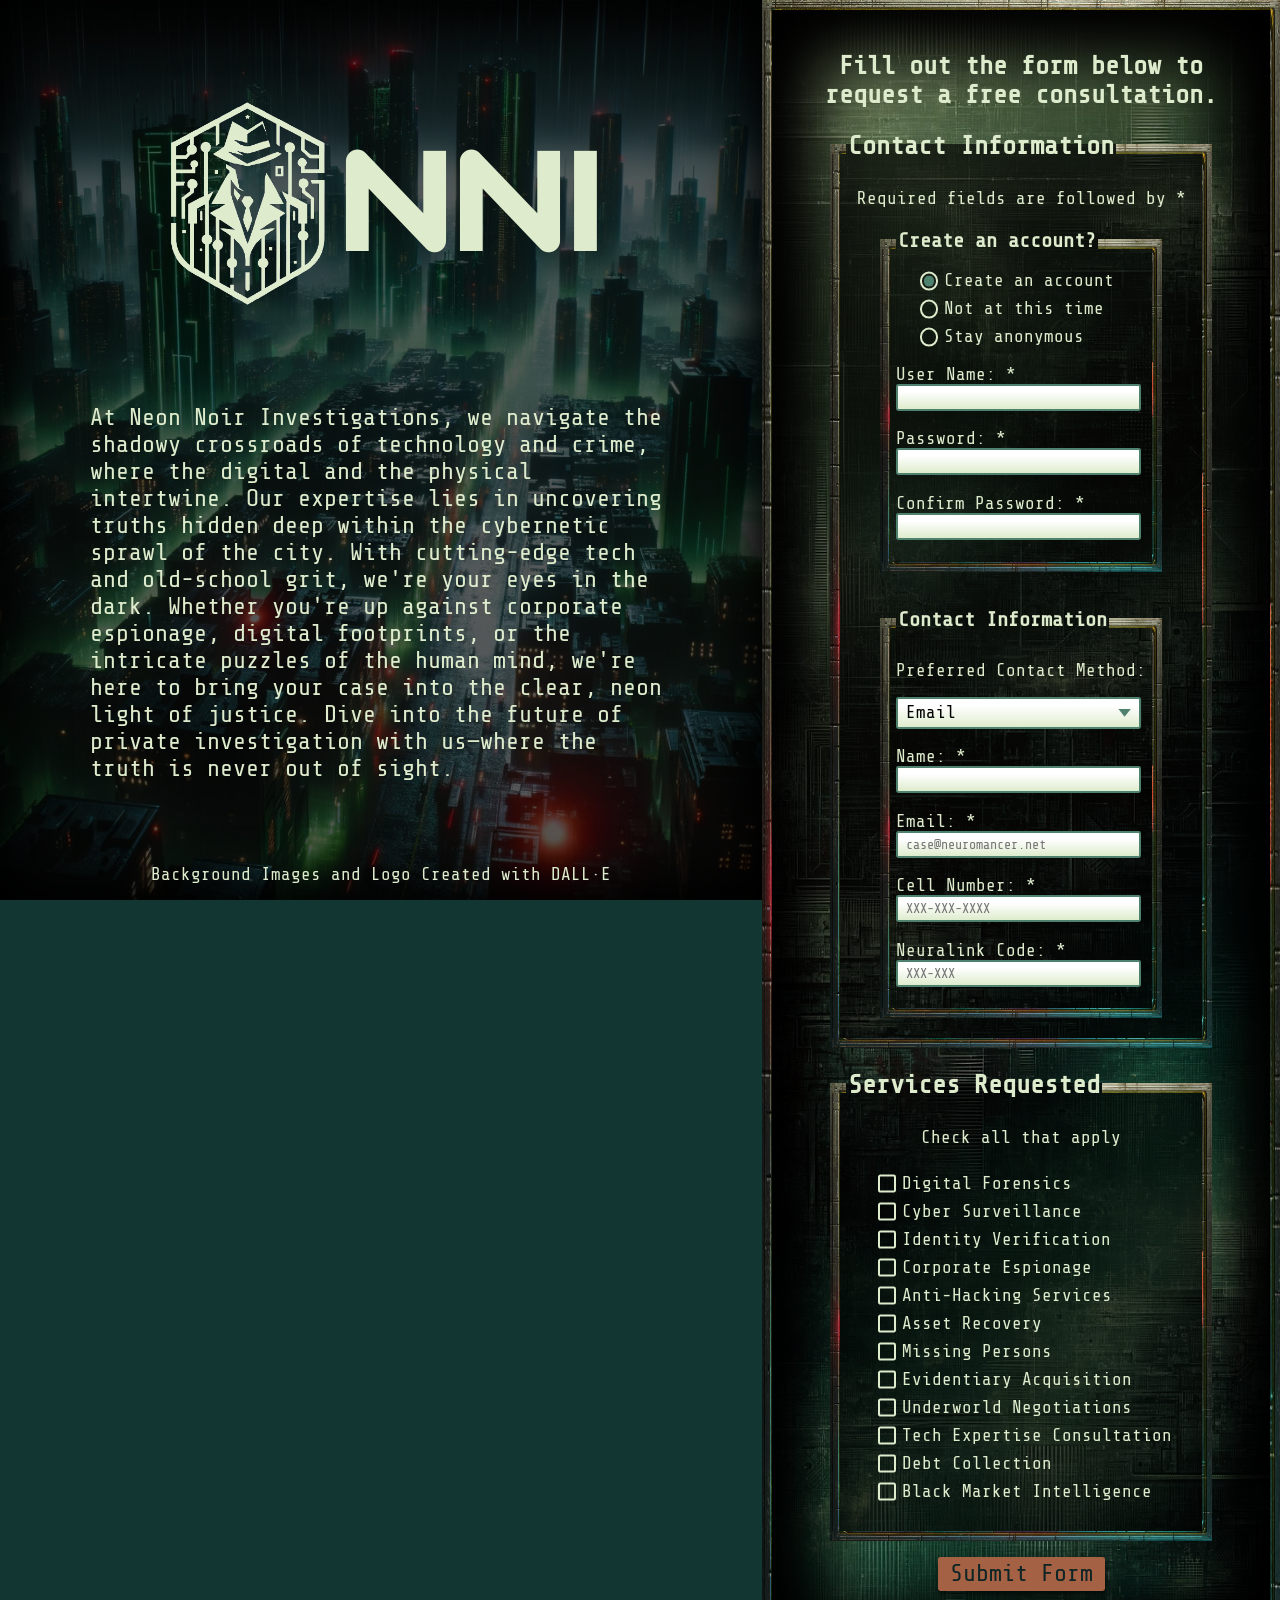
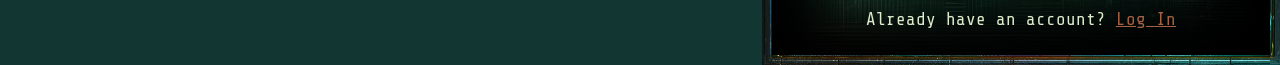
<file: index.html>
<!DOCTYPE html>
<html lang="en">
<head>
    <meta charset="UTF-8">
    <meta name="viewport" content="width=device-width, initial-scale=1.0">
    <title>Neon Noir Investigations</title>
    <link rel='icon' href='logo.png' type='image/icon type'>
    <script src="sign-up-form.js" defer></script>
    <link rel="stylesheet" href="style.css">
</head>
<body>
    <div class="container">
        <div class="heroContainer">
            <div class="heroTop">
                <div class="heroLogo">
                    <img class="logoImg" src="logo.png" alt="Private Eye">
                    <h1 class="logoText">NNI</h1>
                </div>
                <div class="heroAbout">
                    <p>At Neon Noir Investigations, we navigate the shadowy crossroads of technology and crime, where the digital and the physical intertwine.
                        Our expertise lies in uncovering truths hidden deep within the cybernetic sprawl of the city.
                        With cutting-edge tech and old-school grit, we're your eyes in the dark.
                        Whether you're up against corporate espionage, digital footprints, or the intricate puzzles of the human mind, we're here to bring your case into the clear, neon light of justice.
                        Dive into the future of private investigation with us—where the truth is never out of sight.
                    </p>
                </div>
            </div>
            <div class="heroFooter">
                <footer>Background Images and Logo Created with DALL·E</footer>
            </div>
        </div>
        <div class="formContainer border tint">
            <div>
                <h2 class="formTitle">
                    Fill out the form below to request a free consultation.
                </h2>
            </div>
            <div class="formDiv">
                <form id="form" class="form" action="" method="post">
                    <section>
                        <fieldset class="border tint">
                            <legend>
                                <h2>Contact Information</h2>
                            </legend>
                            <p class="formSectionNote">
                                Required fields are followed by
                                <span aria-label="required">*</span>
                            </p>
                            <div class="contactInfo">
                                <fieldset class="border innerFieldset">
                                    <legend><h3>Create an account?</h3></legend>
                                    <ul class="innerTopInput">
                                        <li>
                                            <label class="radio" for="acct">
                                                <input type="radio" id="acct" name="acct/no/anon" value="acct" checked />
                                                Create an account
                                            </label>
                                        </li>
                                        <li>
                                            <label class="radio" for="no">
                                                <input type="radio" id="no" name="acct/no/anon" value="no" />
                                                Not at this time
                                            </label>
                                        </li>
                                        <li>
                                            <label class="radio" for="anon">
                                                <input type="radio" id="anon" name="acct/no/anon" value="anon" />
                                                Stay anonymous
                                            </label>
                                        </li>
                                    </ul>
                                    <p>
                                        <label for="userName">
                                            <span>User Name: </span>
                                            <span aria-label="required">*</span>
                                        </label>
                                        <br>
                                        <input class="text" spellcheck="true" type="text" id="userName" name="userName" autocomplete="off" required />
                                    </p>
                                    <p>
                                        <label for="pwd">
                                            <span>Password: </span>
                                            <span aria-label="required">*</span>
                                        </label>
                                        <br>
                                        <input class="text" type="password" id="pwd" name="password" required />
                                    </p>
                                    <p>
                                        <label for="conPwd">
                                            <span>Confirm Password: </span>
                                            <span aria-label="required">*</span>
                                        </label>
                                        <br>
                                        <input class="text" type="password" id="conPwd" name="confirmPassword" required />
                                    </p>
                                </fieldset>
                                <fieldset class="border innerFieldset">
                                    <legend><h3>Contact Information</h3></legend>
                                    <div class="innerTopInput">
                                        <p>
                                            <label for="preferred">
                                                <span>Preferred Contact Method:</span>
                                            </label>
                                            <br>
                                            <div class="select">
                                                <select id="preferred" name="preferred">
                                                    <option value="email">Email</option>
                                                    <option value="cell">Cell</option>
                                                    <option value="link">Neuralink</option>
                                                </select>
                                            </div>
                                        </p>
                                        <p>
                                            <label for="name">
                                                <span>Name: </span>
                                                <span aria-label="required">*</span>
                                            </label>
                                            <br>
                                            <input class="text" spellcheck="false" type="text" id="name" name="name" autocomplete="off" required />
                                        </p>
                                        <p>
                                            <label for="email">
                                                <span>Email: </span>
                                                <span aria-label="required">*</span>
                                            </label>
                                            <br>
                                            <input class="text" type="email" id="email" name="email" autocomplete="off" required placeholder="case@neuromancer.net" />
                                        </p>
                                        <p>
                                            <label for="cell">
                                                <span>Cell Number:</span>
                                                <span aria-label="required">*</span>
                                            </label>
                                            <br>
                                            <input
                                            class="text"
                                            type="tel"
                                            id="cell"
                                            required
                                            placeholder="XXX-XXX-XXXX"
                                            pattern="^[0-9]{3}-[0-9]{3}-[0-9]{4}$" />
                                        </p>
                                        <p>
                                            <label for="neuralink">
                                                <span>Neuralink Code:</span>
                                                <span aria-label="required">*</span>
                                            </label>
                                            <br>
                                            <input
                                            class="text"
                                            type="tel"
                                            id="neuralink"
                                            required
                                            placeholder="XXX-XXX"
                                            pattern="^[A-Za-z0-9]{3}-[A-Za-z0-9]{3}$" />
                                        </p>
                                    </div>
                                </fieldset>
                            </div>
                        </fieldset>
                    </section>
                    <section>
                        <fieldset class="border tint">
                            <legend>
                                <h2>Services Requested</h2>
                            </legend>
                            <div class="serviceRequest">
                                <p class="formSectionNote">Check all that apply</p>
                                <ul class="services">
                                    <div>
                                        <li>
                                            <label class="tooltip" for="option_1">
                                                <input type="checkbox" id="option_1" name="title" value="1" />
                                                Digital Forensics
                                                <span class="tooltipText">Extracting and analyzing data from various digital devices, navigating complex security systems to recover lost or stolen information.</span>
                                            </label>
                                        </li>
                                        <li>
                                            <label class="tooltip" for="option_2">
                                                <input type="checkbox" id="option_2" name="title" value="2" />
                                                Cyber Surveillance
                                                <span class="tooltipText">Monitoring digital footprints, hacking into surveillance systems, and using drones for real-time tracking.</span>
                                            </label>
                                        </li>
                                        <li>
                                            <label class="tooltip" for="option_3">
                                                <input type="checkbox" id="option_3" name="title" value="3" />
                                                Identity Verification
                                                <span class="tooltipText">Using biometric scans and advanced background checks to confirm or uncover identities in a world where people might change their appearance via cybernetic enhancements.</span>
                                            </label>
                                        </li>
                                        <li>
                                            <label class="tooltip" for="option_4">
                                                <input type="checkbox" id="option_4" name="title" value="4" />
                                                Corporate Espionage
                                                <span class="tooltipText">Investigating cases of intellectual property theft, corporate sabotage, and industrial spying using both on-ground tactics and digital intrusion</span>
                                            </label>
                                        </li>
                                        <li>
                                            <label class="tooltip" for="option_5">
                                                <input type="checkbox" id="option_5" name="title" value="5" />
                                                Anti-Hacking Services
                                                <span class="tooltipText">Providing protection against cyber attacks, including counter-hacking measures and cybersecurity consulting.</span>
                                            </label>
                                        </li>
                                        <li>
                                            <label class="tooltip" for="option_6">
                                                <input type="checkbox" id="option_6" name="title" value="6" />
                                                Asset Recovery
                                                <span class="tooltipText">Tracking and retrieving stolen cybernetic enhancements or high-value digital assets through both the physical and virtual worlds.</span>
                                            </label>
                                        </li>
                                    </div>
                                    <div>
                                        <li>
                                            <label class="tooltip" for="option_7">
                                                <input type="checkbox" id="option_7" name="title" value="7" />
                                                Missing Persons
                                                <span class="tooltipText">Utilizing advanced tracking technologies and network informants to locate individuals who have disappeared in the sprawling metropolis.</span>
                                            </label>
                                        </li>
                                        <li>
                                            <label class="tooltip" for="option_8">
                                                <input type="checkbox" id="option_8" name="title" value="8" />
                                                Evidentiary Acquisition
                                                <span class="tooltipText">Collecting proof for legal cases, whether it's digital records, biometric evidence, or eyewitness testimony through enhanced interrogation techniques.</span>
                                            </label>
                                        </li>
                                        <li>
                                            <label class="tooltip" for="option_9">
                                                <input type="checkbox" id="option_9" name="title" value="9" />
                                                Underworld Negotiations
                                                <span class="tooltipText">Acting as intermediaries between clients and the various factions and figures of the city underworld.</span>
                                            </label>
                                        </li>
                                        <li>
                                            <label class="tooltip" for="option_10">
                                                <input type="checkbox" id="option_10" name="title" value="10" />
                                                Tech Expertise Consultation
                                                <span class="tooltipText">Offering advice and expertise on dealing with advanced technology, from artificial intelligence to quantum computing.</span>
                                            </label>
                                        </li>
                                        <li>
                                            <label class="tooltip" for="option_11">
                                                <input type="checkbox" id="option_11" name="title" value="11" />
                                                Debt Collection
                                                <span class="tooltipText">Using a blend of negotiation, intimidation, and tech-savvy to recover debts in a world where assets can be both tangible and digital.</span>
                                            </label>
                                        </li>
                                        <li>
                                            <label class="tooltip" for="option_12">
                                                <input type="checkbox" id="option_12" name="title" value="12" />
                                                Black Market Intelligence
                                                <span class="tooltipText">Providing information on illegal tech, contraband, and the movers and shakers in the underground market.</span>
                                            </label>
                                        </li>
                                    </div>
                                </ul>
                            </div>
                        </fieldset>
                    </section>
                    <button type="submit" class="button">Submit Form</button>
                </form>
            </div>
            <p>Already have an account? <a href="#">Log In</a></p>
            
        </div>
    </div>
</body>
</html>
</file>
<file: style.css>
@import url('https://fonts.googleapis.com/css2?family=Audiowide&display=swap');
@import url('https://fonts.googleapis.com/css2?family=Share+Tech+Mono&display=swap');
:root {
    --darkest-green: #0E2425;
    --darker-green: #123631;
    --dark-green: #23564B;
    --light-green: #4E826F;
    --lighter-green: #7EB69A;
    --lightest-green: #DEECCD;
    --burnt-orange: #A56144;
    --error-red: #DC143C;
    --hero-gray: rgba(0, 0, 0, 0.65);
    --form-gray: rgba(0, 0, 0, 0.65);
    --input-focus-h: 87;
    --input-focus-s: 45%;
    --input-focus-l: 86%;
}

body {
    margin: 0;
    font-family: 'Share Tech Mono', monospace;
    font-size: 1.1rem;
    color: var(--lightest-green);
    background-color: var(--darker-green);
}

.container {
    display: flex;
    position: relative;
}

.heroContainer {
    display: flex;
    flex-direction: column;
    justify-content: space-between;
    align-items: center;
    max-height: 100vh;
    position: sticky;
    top: 0;
    background-image: url('bg2.png');
    background-position: center center;
    background-repeat: no-repeat;
    background-size: cover;
}

.heroContainer::after {
    content: '';
    position: absolute;
    top: 0;
    right: 0;
    bottom: 0;
    left: 0;
    background: var(--hero-gray);
    box-shadow: inset 0px 0px 50px 15px black;
}

.heroTop {
    position: relative;
    z-index: 1;
    margin-top: 3vh;
    display: flex;
    flex-direction: column;
    align-items: center;
    justify-content: center;
    width: 100%;
    
}

.heroLogo {
    display: flex;
    justify-content: center;
    align-items: center;
}

.logoImg {
    width: 30vh;
    margin-left: -3rem;
}

.logoText {
    font-family: 'Audiowide', 'Lucida Console', monospace;
    font-size: 15vh;
    margin-left: -3rem;
}

.heroAbout {
    font-size: 1.5rem;
    margin-left: 10vh;
    margin-right: 10vh
}

.heroFooter {
    position: relative;
    z-index: 1;
    box-sizing: border-box;
    padding: 1rem;
    display: flex;
    flex-direction: column;
    align-items: center;
    justify-content: center;
    width: 100%;
}

.formContainer {
    min-width: 30rem;
    padding: 1rem;
    box-shadow: inset 0px 0px 60px 60px black;
    display: flex;
    flex-direction: column;
    align-items: center;
    background-image: url('bg3.png');
    background-position: center center;
    background-repeat: no-repeat;
    background-size: cover;
}

.formTitle {
    margin: 2rem 2rem 0;
    text-align: center;
}

.form {
    display: flex;
    flex-direction: column;
    align-items: center;
}

.border {
    border: solid;
    border-image-source: url(border.png);
    border-image-slice: 50 60 50 60;
    border-image-width: 10px;
    border-image-outset: 0px;
    border-image-repeat: stretch stretch;
}   

.tint {
    background-color: var(--form-gray);
    display: flex;
    flex-direction: column;
    align-items: center;
}

.innerFieldset {
    margin: 0 2.1rem 1rem;
}

ul {
    list-style-type: none;
}

.innerTopInput{
    margin: -1rem 0 0 0;
}

.radio {
    display: grid;
    grid-template-columns: 1rem auto;
    gap: 0.5rem;
    margin: 0 1rem 0 -1.5rem;
}

input[type="radio"] {
    -webkit-appearance: none;
    appearance: none;
    margin: 0;
    font: inherit;
    color: currentColor;
    width: 1.15rem;
    height: 1.15rem;
    border: 0.15rem solid currentColor;
    border-radius: 50%;
    transform: translateY(0.1rem);

    display: grid;
    place-content: center;
}

input[type="radio"]::before {
    content: "";
    width: 0.65rem;
    height: 0.65rem;
    border-radius: 50%;
    transform: scale(0);
    transition: 120ms transform ease-in-out;
    box-shadow: inset 1rem 1rem var(--light-green);
}

input[type="radio"]:checked::before {
    transform: scale(1);
}

input[type="radio"]:hover{
    border: 0.15rem solid var(--burnt-orange);
}


.text {
    font-family: inherit;
    padding: 0.25rem 0.5rem;
    background-color: var(--lightest-green);
    background-image: linear-gradient(to top, var(--lightest-green), white 75%);
    border: 2px solid var(--light-green);
    border-radius: 0.15rem;
    width: 90%;
    transition: 180ms box-shadow ease-in-out;
}

.text:hover {
    border-color: var(--burnt-orange);
}

.text:focus {
    box-shadow: 0 0 0 2px hsla(var(--input-focus-h), var(--input-focus-s), calc(var(--input-focus-l) +
          40%), 0.8);
    outline: 3px solid transparent;
}

select {
    appearance: none;
    background-color: transparent;
    border: none;
    padding: 0 1rem 0 0;
    margin: 0;
    width: 100%;
    font-family: inherit;
    font-size: inherit;
    cursor: inherit;
    line-height: inherit;
    outline: none;
    grid-area: select;
}

.select {
    width: 90%;
    max-width: 30ch;
    border: 2px solid var(--light-green);
    border-radius: 0.15rem;
    padding: 0.25rem 0.5rem;
    cursor: pointer;
    line-height: 1.1;
    background-color: var(--lightest-green);
    background-image: linear-gradient(to top, var(--lightest-green), white 75%);

    display: grid;
    grid-template-areas: "select";
    align-items: center;
}

.select::after {
    content: "";
    width: 0.8rem;
    height: 0.5rem;
    background-color: var(--light-green);
    clip-path: polygon(100% 0%, 0 0%, 50% 100%);
    grid-area: select;
    justify-self: end;
}

.select:hover {
    border: 2px solid var(--burnt-orange);
}

.select:hover::after {
    background-color: var(--burnt-orange);
}

.serviceRequest {
    display: flex;
    flex-direction: column;
    justify-content: center;
    align-items: center;
}

.formSectionNote {
    margin: 0;
}

li {
    margin: .5rem;
}

input[type="checkbox"] {
    -webkit-appearance: none;
    appearance: none;
    margin: 0;
    font: inherit;
    color: currentColor;
    width: 1.15rem;
    height: 1.15rem;
    border: 0.15rem solid currentColor;
    border-radius: 0.15rem;
    transform: translateY(0.1rem);

    display: grid;
    place-content: center;

}

input[type="checkbox"]::before {
    content: "";
    width: 0.65rem;
    height: 0.65rem;
    transform: scale(0);
    transition: 120ms transform ease-in-out;
    box-shadow: inset 1rem 1rem var(--light-green);

    /* checkmark */
    transform-origin: bottom left;
    clip-path: polygon(14% 44%, 0 65%, 50% 100%, 100% 16%, 80% 0%, 43% 62%);
}

input[type="checkbox"]:checked::before {
    transform: scale(1);
}

input[type="checkbox"]:hover {
    border: 0.15rem solid var(--burnt-orange);
}

.tooltip {
    position: relative; 

    /*For Checkbox Style*/
    display: grid;
    grid-template-columns: 1rem auto;
    gap: 0.5rem;
    margin: 0 1rem 0 -1rem;
}

.tooltip .tooltipText {
    visibility: hidden;
    width: 300px;
    background-color: var(--form-gray);
    color: var(--lightest-green);
    opacity: 0;
    transition: opacity 1s;
    text-align: center;
    padding: 5px;
    border-radius: 0.15rem;
   
    /* Position the tooltip text*/
    position: absolute;
    right: 100%;
}
  
.tooltip:hover .tooltipText {
    visibility: visible;
    opacity: 0.9;
}

.button {
    box-sizing: border-box;
    border: none;
    background-color: transparent;
    font-family: inherit;
    font-size: 1.5rem;
    padding: 0;
    margin-top: 1rem;
    cursor: pointer;
    display: inline-flex;
    align-items: center;
    justify-content: center;
    background-color: var(--burnt-orange);
    color: var(--darkest-green);
    border-radius: 0.15rem;
    box-shadow: 0 3px 5px var(--hero-gray);
    padding: 0.25rem 0.75rem;
    text-align: center;
    line-height: 1.1;

    transition: 220ms all ease-in-out;
    
    &:hover {
        background-color: var(--lightest-green);
    }

    &:focus {
        outline-style: solid;
        outline-color: transparent;
        box-shadow: var(--lightest-green);
    }
}

a:link {
    color: var(--burnt-orange);
    background-color: transparent;
}

a:visited {
    color: var(--burnt-orange);
    background-color: transparent;
}

.error {
    border: 2px solid var(--error-red);
    color: var(--error-red);
}

.disabled {
    background-color: var(--form-gray);
    background-image: var(--form-gray);
    cursor: not-allowed;
}
</file>
